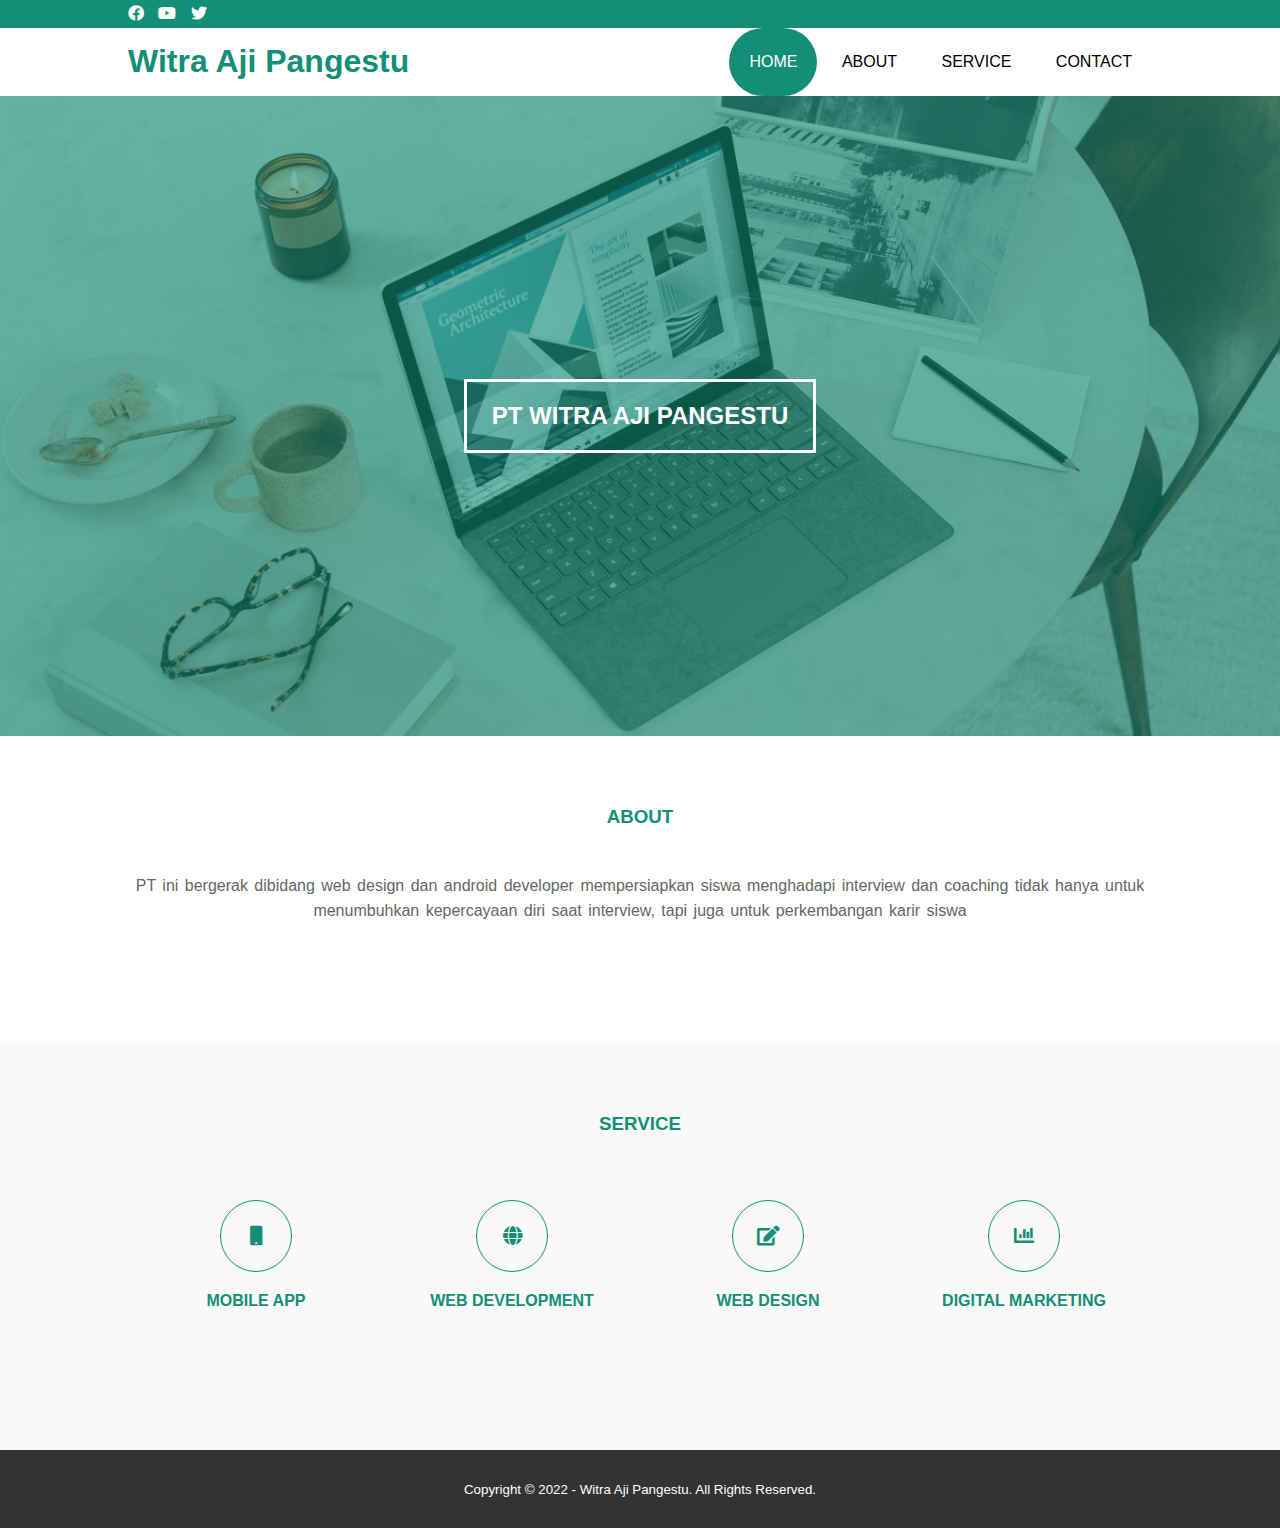
<file: index.html>
<!DOCTYPE html>
<html>
<head>
	<meta charset="utf-8">
	<meta name="viewport" content="width=device-width, initial-scale=1">
	<title>Witra Aji Pangestu</title>
	<link rel="stylesheet" type="text/css" href="css/style.css">
	<link rel="stylesheet" type="text/css" href="https://cdnjs.cloudflare.com/ajax/libs/font-awesome/5.13.0/css/all.min.css">
	<script src="https://code.jquery.com/jquery-3.5.1.min.js" integrity="sha256-9/aliU8dGd2tb6OSsuzixeV4y/faTqgFtohetphbbj0=" crossorigin="anonymous"></script>
</head>
<body>
	<!-- loader -->
	<div class="bg-loader">
		<div class="loader"></div>
	</div>

	<!-- header -->
	<div class="medsos">
		<div class="container">
			<ul>
				<li><a href="https://www.facebook.com/witra.pangestu"><i class="fab fa-facebook"></i></a></li>
				<li><a href="#"><i class="fab fa-youtube"></i></a></li>
				<li><a href="#"><i class="fab fa-twitter"></i></a></li>
			</ul>
		</div>
	</div>
	<header>
		<div class="container">
			<h1><a href="index.html">Witra Aji Pangestu</a></h1>
			<ul>
				<li class="active"><a href="index.html">HOME</a></li>
				<li><a href="about.html">ABOUT</a></li>
				<li><a href="service.html">SERVICE</a></li>
				<li><a href="contact.html">CONTACT</a></li>
			</ul>
		</div>
	</header>

	<!-- banner -->
	<section class="banner">
		<h2>PT WITRA AJI PANGESTU</h2>
	</section>

	<!-- about -->
	<section class="about">
		<div class="container">
			<h3>ABOUT</h3>
			<p>PT ini bergerak dibidang web design dan android developer mempersiapkan siswa menghadapi interview dan coaching tidak hanya untuk menumbuhkan kepercayaan diri saat interview, tapi juga untuk perkembangan karir siswa</p>
		</div>
	</section>

	<!-- service -->
	<section class="service">
		<div class="container">
			<h3>SERVICE</h3>
			<div class="box">
				<div class="col-4">
					<div class="icon"><i class="fas fa-mobile"></i></div>
					<h4>MOBILE APP</h4>
				</div>
				<div class="col-4">
					<div class="icon"><i class="fas fa-globe"></i></div>
					<h4>WEB DEVELOPMENT</h4>
				</div>
				<div class="col-4">
					<div class="icon"><i class="fas fa-edit"></i></div>
					<h4>WEB DESIGN</h4>
				</div>
				<div class="col-4">
					<div class="icon"><i class="fas fa-chart-bar"></i></div>
					<h4>DIGITAL MARKETING</h4>
				</div>
			</div>
		</div>
	</section>

	<!-- footer -->
	<footer>
		<div class="container">
			<small>Copyright &copy; 2022 - Witra Aji Pangestu. All Rights Reserved.</small>
		</div>
	</footer>


	<script type="text/javascript">
		$(document).ready(function(){
			$(".bg-loader").hide();
		})
	</script>
</body>
</html>
</file>
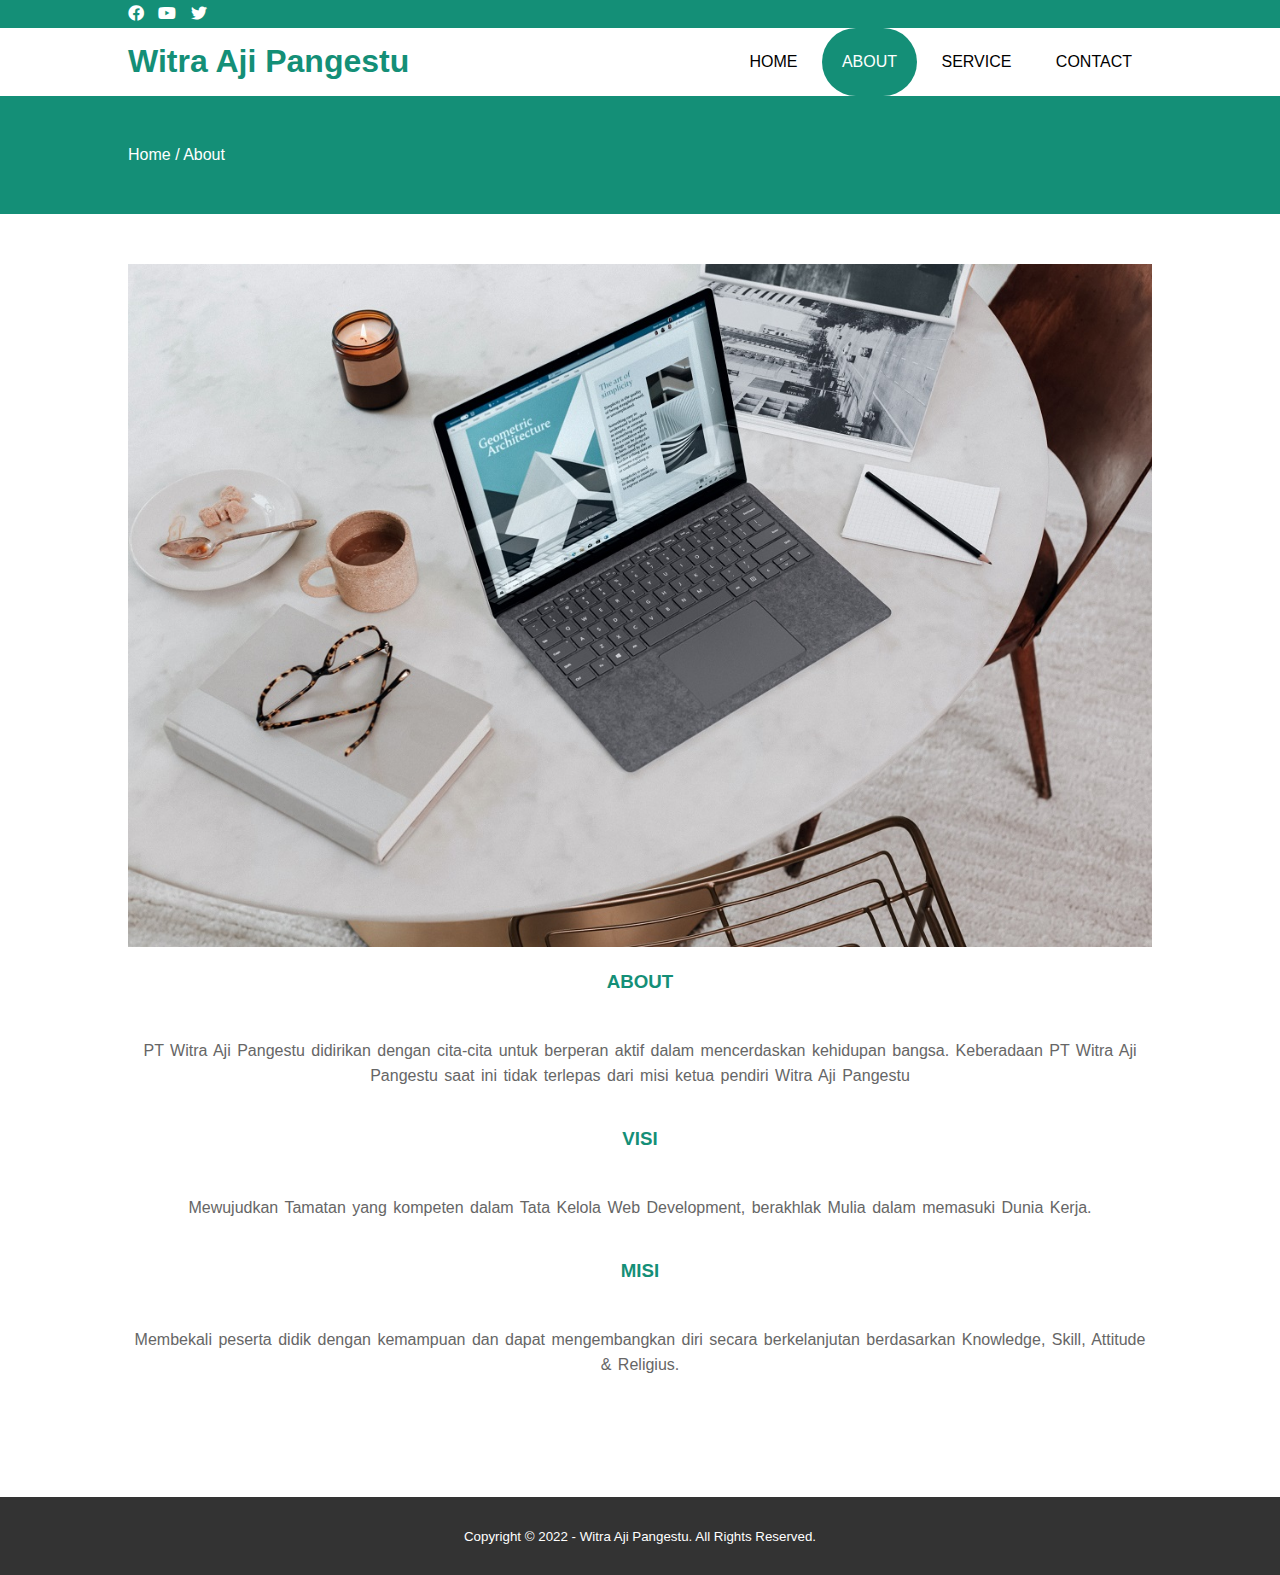
<file: about.html>
<!DOCTYPE html>
<html>
<head>
	<meta charset="utf-8">
	<meta name="viewport" content="width=device-width, initial-scale=1">
	<title>Witra Aji Pangestu</title>
	<link rel="stylesheet" type="text/css" href="css/style.css">
	<link rel="stylesheet" type="text/css" href="https://cdnjs.cloudflare.com/ajax/libs/font-awesome/5.13.0/css/all.min.css">
	<script src="https://code.jquery.com/jquery-3.5.1.min.js" integrity="sha256-9/aliU8dGd2tb6OSsuzixeV4y/faTqgFtohetphbbj0=" crossorigin="anonymous"></script>
</head>
<body>
	<!-- loader -->
	<div class="bg-loader">
		<div class="loader"></div>
	</div>

	<!-- header -->
	<div class="medsos">
		<div class="container">
			<ul>
				<li><a href="https://www.facebook.com/witra.pangestu"><i class="fab fa-facebook"></i></a></li>
				
				<li><a href="#"><i class="fab fa-youtube"></i></a></li>
				<li><a href="#"><i class="fab fa-twitter"></i></a></li>
			</ul>
		</div>
	</div>
	<header>
		<div class="container">
			<h1><a href="index.html">Witra Aji Pangestu</a></h1>
			<ul>
				<li><a href="index.html">HOME</a></li>
				<li class="active"><a href="about.html">ABOUT</a></li>
				<li><a href="service.html">SERVICE</a></li>
				<li><a href="contact.html">CONTACT</a></li>
			</ul>
		</div>
	</header>

	<!-- label -->
	<section class="label">
		<div class="container">
			<p>Home / About</p>
		</div>
	</section>

	<!-- about -->
	<section class="about">
		<div class="container">
			<img src="img/banner.jpg" width="100%">
			<h3>ABOUT</h3>
			<p>PT Witra Aji Pangestu didirikan dengan cita-cita untuk berperan aktif dalam mencerdaskan kehidupan bangsa. Keberadaan PT Witra Aji Pangestu saat ini tidak terlepas dari misi ketua pendiri Witra Aji Pangestu</p>

			<h3>VISI</h3>
			<p>Mewujudkan Tamatan yang kompeten dalam Tata Kelola Web Development, berakhlak Mulia dalam memasuki Dunia Kerja. </p>
			<h3>MISI</h3>
			<p>Membekali peserta didik dengan kemampuan dan dapat mengembangkan diri secara berkelanjutan berdasarkan Knowledge, Skill, Attitude & Religius. </p>
		</div>
	</section>

	<!-- footer -->
	<footer>
		<div class="container">
			<small>Copyright &copy; 2022 - Witra Aji Pangestu. All Rights Reserved.</small>
		</div>
	</footer>


	<script type="text/javascript">
		$(document).ready(function(){
			$(".bg-loader").hide();
		})
	</script>
</body>
</html>
</file>
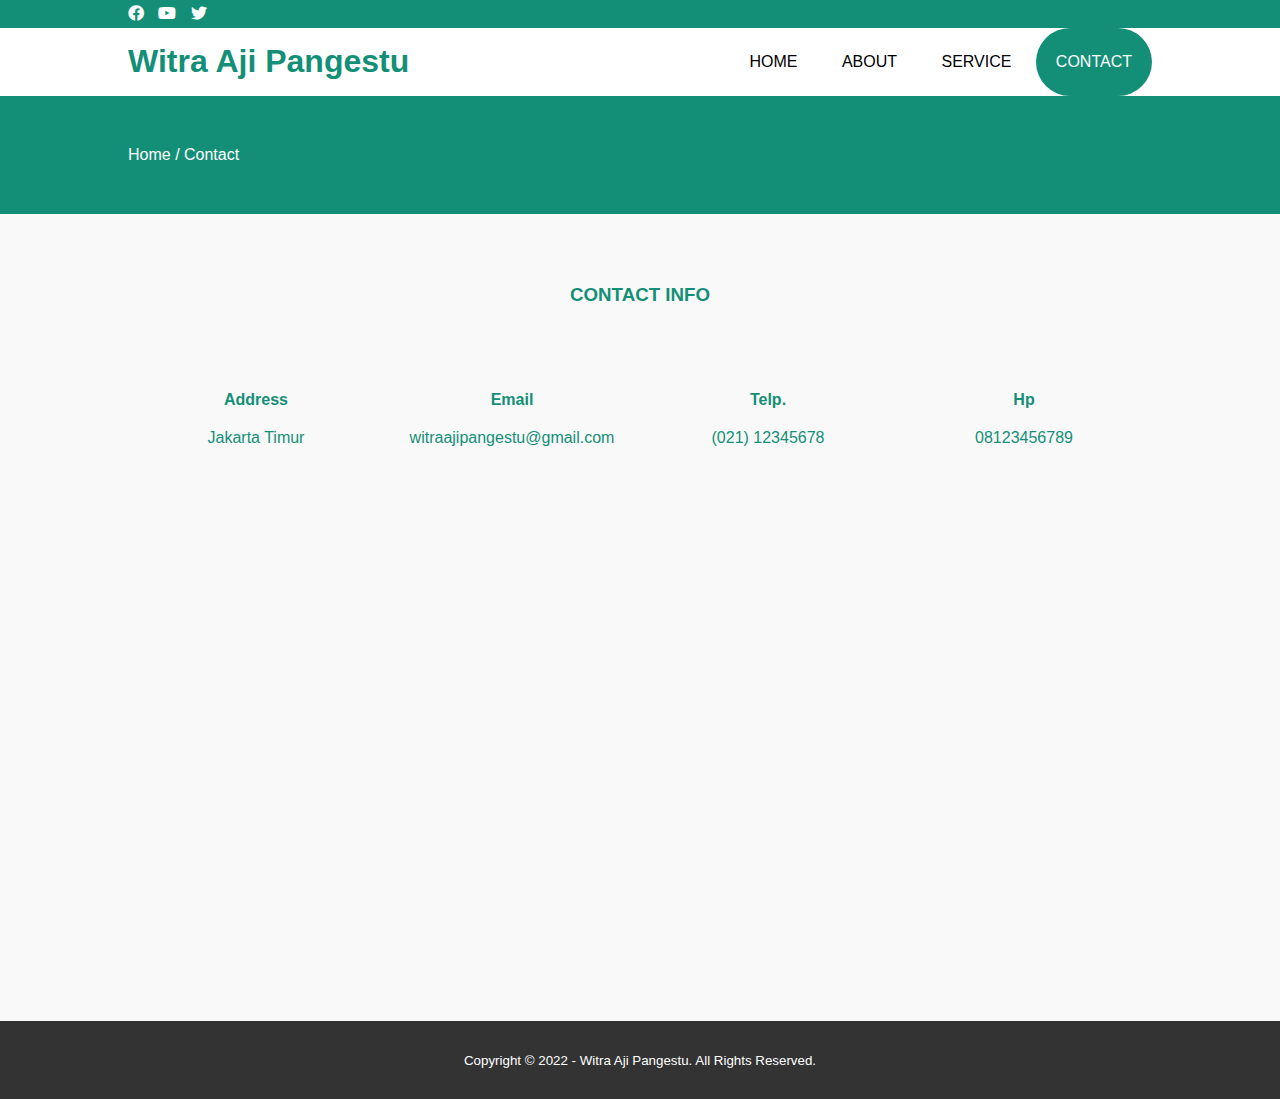
<file: contact.html>
<!DOCTYPE html>
<html>
<head>
	<meta charset="utf-8">
	<meta name="viewport" content="width=device-width, initial-scale=1">
	<title>Witra Aji Pangestu</title>
	<link rel="stylesheet" type="text/css" href="css/style.css">
	<link rel="stylesheet" type="text/css" href="https://cdnjs.cloudflare.com/ajax/libs/font-awesome/5.13.0/css/all.min.css">
	<script src="https://code.jquery.com/jquery-3.5.1.min.js" integrity="sha256-9/aliU8dGd2tb6OSsuzixeV4y/faTqgFtohetphbbj0=" crossorigin="anonymous"></script>
</head>
<body>
	<!-- loader -->
	<div class="bg-loader">
		<div class="loader"></div>
	</div>

	<!-- header -->
	<div class="medsos">
		<div class="container">
			<ul>
				<li><a href="https://www.facebook.com/witra.pangestu"><i class="fab fa-facebook"></i></a></li>
				
				<li><a href="#"><i class="fab fa-youtube"></i></a></li>
				<li><a href="#"><i class="fab fa-twitter"></i></a></li>
			</ul>
		</div>
	</div>
	<header>
		<div class="container">
			<h1><a href="index.html">Witra Aji Pangestu</a></h1>
			<ul>
				<li><a href="index.html">HOME</a></li>
				<li><a href="about.html">ABOUT</a></li>
				<li><a href="service.html">SERVICE</a></li>
				<li class="active"><a href="contact.html">CONTACT</a></li>
			</ul>
		</div>
	</header>

	<!-- label -->
	<section class="label">
		<div class="container">
			<p>Home / Contact</p>
		</div>
	</section>

	<!-- service -->
	<section class="service">
		<div class="container">
			<h3>CONTACT INFO</h3>
			<div class="box">
				<div class="col-4">
					<h4>Address</h4>
					<p>Jakarta Timur</p>
				</div>
				<div class="col-4">
					<h4>Email</h4>
					<p>witraajipangestu@gmail.com</p>
				</div>
				<div class="col-4">
					<h4>Telp.</h4>
					<p>(021) 12345678</p>
				</div>
				<div class="col-4">
					<h4>Hp</h4>
					<p>08123456789</p>
				</div>
			</div>
			<iframe src="https://www.google.com/maps/embed?pb=!1m18!1m12!1m3!1d3965.704936102205!2d106.89296721424174!3d-6.30244589543866!2m3!1f0!2f0!3f0!3m2!1i1024!2i768!4f13.1!3m3!1m2!1s0x2e69ed50d076a261%3A0x73127b9ecf2da0c!2sTaman%20Mini%20Indonesia%20Indah!5e0!3m2!1sid!2sid!4v1643536680735!5m2!1sid!2sid" width="100%" height="450" style="border:0;" allowfullscreen="" loading="lazy"></iframe></div>
	</section>

<!-- footer -->
<footer>
	<div class="container">
		<small>Copyright &copy; 2022 - Witra Aji Pangestu. All Rights Reserved.</small>
	</div>
</footer>


	<script type="text/javascript">
		$(document).ready(function(){
			$(".bg-loader").hide();
		})
	</script>
</body>
</html>
</file>
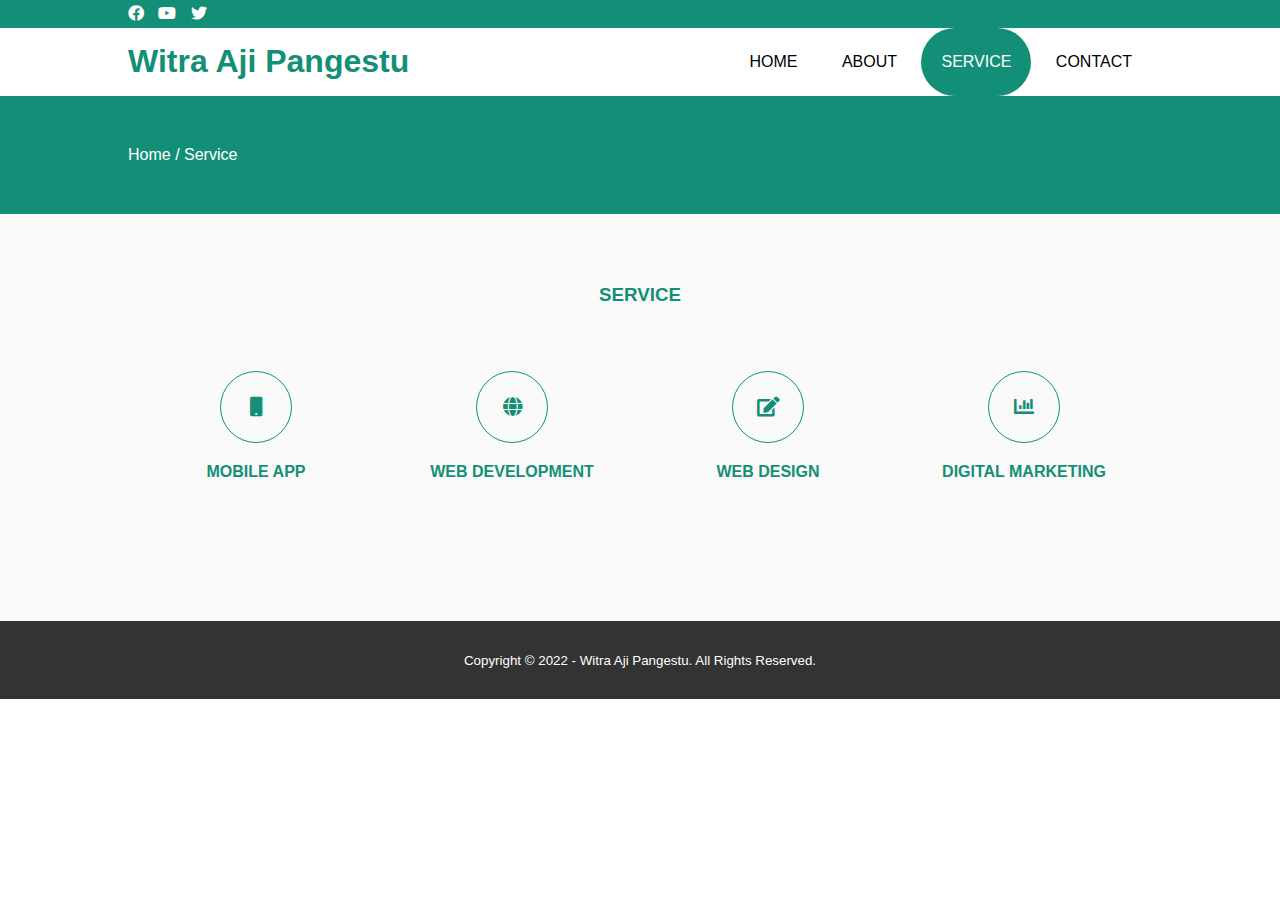
<file: service.html>
<!DOCTYPE html>
<html>
<head>
	<meta charset="utf-8">
	<meta name="viewport" content="width=device-width, initial-scale=1">
	<title>Witra Aji Pangestu</title>
	<link rel="stylesheet" type="text/css" href="css/style.css">
	<link rel="stylesheet" type="text/css" href="https://cdnjs.cloudflare.com/ajax/libs/font-awesome/5.13.0/css/all.min.css">
	<script src="https://code.jquery.com/jquery-3.5.1.min.js" integrity="sha256-9/aliU8dGd2tb6OSsuzixeV4y/faTqgFtohetphbbj0=" crossorigin="anonymous"></script>
</head>
<body>
	<!-- loader -->
	<div class="bg-loader">
		<div class="loader"></div>
	</div>

	<!-- header -->
	<div class="medsos">
		<div class="container">
			<ul>
				<li><a href="https://www.facebook.com/witra.pangestu"><i class="fab fa-facebook"></i></a></li>
				
				<li><a href="#"><i class="fab fa-youtube"></i></a></li>
				<li><a href="#"><i class="fab fa-twitter"></i></a></li>
			</ul>
		</div>
	</div>
	<header>
		<div class="container">
			<h1><a href="index.html">Witra Aji Pangestu</a></h1>
			<ul>
				<li><a href="index.html">HOME</a></li>
				<li><a href="about.html">ABOUT</a></li>
				<li class="active"><a href="service.html">SERVICE</a></li>
				<li><a href="contact.html">CONTACT</a></li>
			</ul>
		</div>
	</header>

	<!-- label -->
	<section class="label">
		<div class="container">
			<p>Home / Service</p>
		</div>
	</section>

	<!-- service -->
	<section class="service">
		<div class="container">
			<h3>SERVICE</h3>
			<div class="box">
				<div class="col-4">
					<div class="icon"><i class="fas fa-mobile"></i></div>
					<h4>MOBILE APP</h4>
				</div>
				<div class="col-4">
					<div class="icon"><i class="fas fa-globe"></i></div>
					<h4>WEB DEVELOPMENT</h4>
				</div>
				<div class="col-4">
					<div class="icon"><i class="fas fa-edit"></i></div>
					<h4>WEB DESIGN</h4>
				</div>
				<div class="col-4">
					<div class="icon"><i class="fas fa-chart-bar"></i></div>
					<h4>DIGITAL MARKETING</h4>
				</div>
			</div>
		</div>
	</section>

	<!-- footer -->
	<footer>
		<div class="container">
			<small>Copyright &copy; 2022 - Witra Aji Pangestu. All Rights Reserved.</small>
		</div>
	</footer>


	<script type="text/javascript">
		$(document).ready(function(){
			$(".bg-loader").hide();
		})
	</script>
</body>
</html>
</file>
<file: css/style.css>
* {
	padding: 0;
	margin: 0;
	font-family: sans-serif;
}

a {
	color: inherit;
	text-decoration: none;
}

.medsos {
	padding: 5px 0;
	background-color: #148F77;
}

.medsos ul li {
	display: inline-block;
	color: #fff;
	margin-right: 10px;
}

.container {
	width: 80%;
	margin: 0 auto;
}

.container:after {
	content: '';
	display: block;
	clear: both;
}

header h1 {
	float: left;
	padding: 15px 0;
	color: #148F77;
}

header ul {
	float: right;
}

header ul li {
	display: inline-block;
}

header ul li a {
	padding: 25px 20px;
	display: inline-block;
}

header ul li a:hover {
	background-color: #148F77;
	color: #fff;
	border-radius: 50px 50px 50px 50px;

}

.active {
	background-color: #148F77;
	color: #fff;

	border-radius: 50px 50px 50px 50px;
}

.banner {
	height: 60vh;
	background-image: url('../img/banner.jpg');
	background-size: cover;
	position: relative;
	display: flex;
	justify-content: center;
	align-items: center;
}

.banner:after {
	content: '';
	display: block;
	position: absolute;
	top: 0;
	left: 0;
	right: 0;
	bottom: 0;
	background-color: rgba(20, 143, 119, .6);
}

.banner h2 {
	color: #fff;
	z-index: 1;
	padding: 20px 25px;
	border: 3px solid #fff;
}

section {
	padding: 50px 0;
}

section h3 {
	text-align: center;
	padding: 20px 0;
	color: #148F77;
	margin-bottom: 25px;
}

.about,
.service {
	padding-bottom: 100px;
}

.about p {
	color: #666;
	word-spacing: 2px;
	line-height: 25px;
	margin-bottom: 20px;
	text-align: center;
}

.service {
	background-color: #f9f9f9;
}

.box {
	color: #148F77;
}

.box:after {
	content: '';
	display: block;
	clear: both;
}

.box .col-4 {
	width: 25%;
	padding: 20px;
	box-sizing: border-box;
	text-align: center;
	float: left;
}

.icon {
	width: 70px;
	height: 70px;
	border: 1px solid;
	border-radius: 50%;
	text-align: center;
	line-height: 70px;
	font-size: 20px;
	margin: 0 auto;
}

.box .col-4 h4 {
	margin: 20px 0;
}

footer {
	padding: 30px 0;
	background-color: #333;
	color: #fff;
	text-align: center;
}

.bg-loader {
	background-color: #eee;
	position: fixed;
	top: 0;
	left: 0;
	right: 0;
	bottom: 0;
	z-index: 9999;
	display: flex;
	justify-content: center;
	align-items: center;
}

.bg-loader .loader {
	width: 100px;
	height: 100px;
	border: 3px solid #fff;
	border-radius: 50%;
	border-top-color: #148F77;
	border-right-color: #148F77;
	border-bottom-color: #148F77;
	animation: puterin .8s linear infinite;
}

.label {
	background-color: #148F77;
	color: #fff;
}

@keyframes puterin {
	100% {
		transform: rotate(360deg);
	}
}

@media screen and (max-width: 768px) {
	.container {
		width: 90%;
	}

	header h1 {
		text-align: center;
		float: none;
	}

	header ul {
		text-align: center;
		float: none;
	}

	.box .col-4 {
		width: 100%;
		float: none;
		margin-bottom: 20px;
	}
}
</file>
